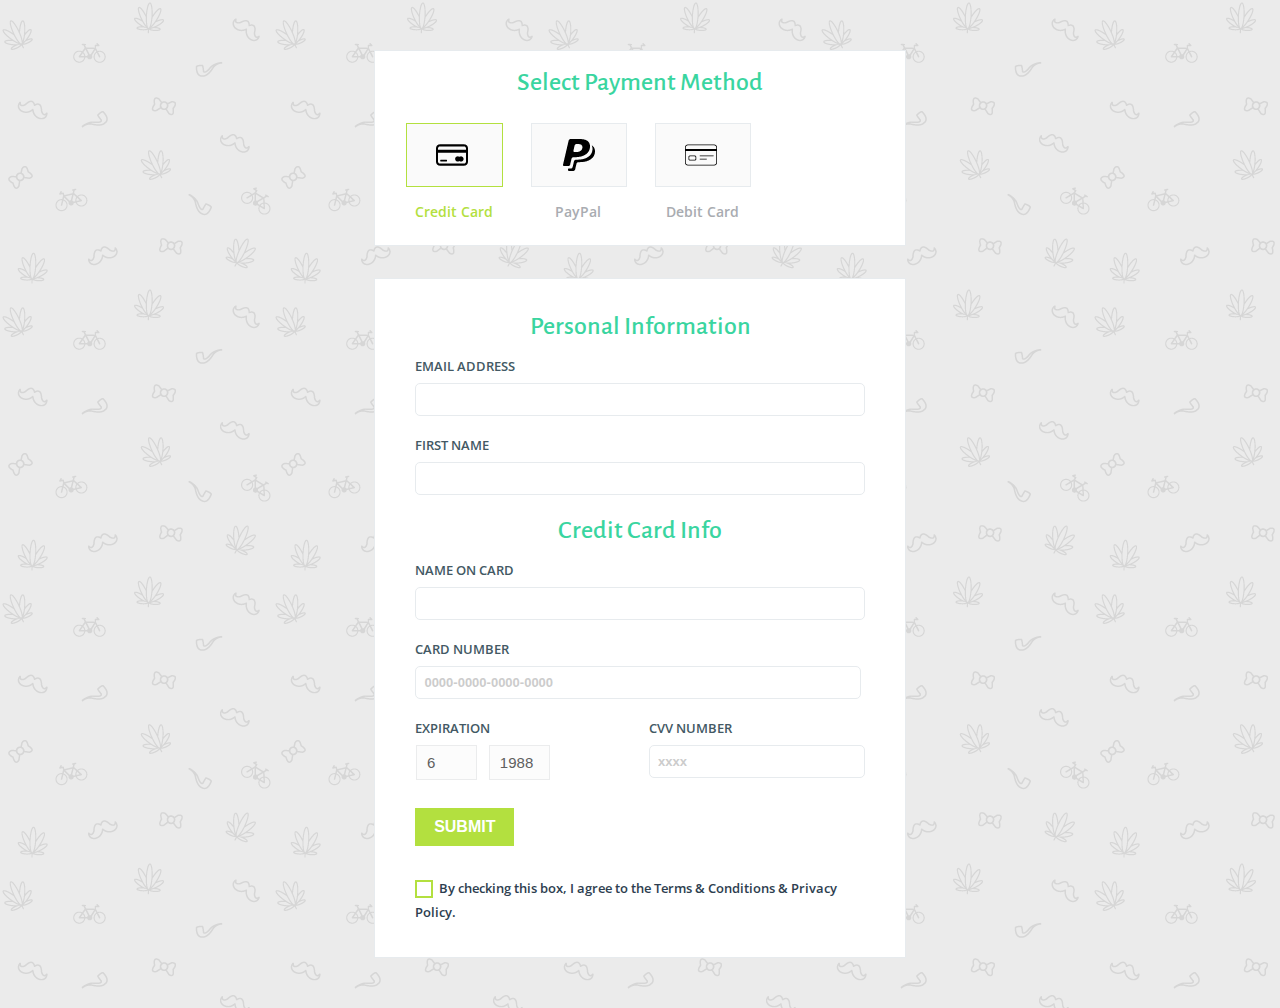
<file: checkout.html>
<!DOCTYPE html>
<html>
<head>
<title>Sydney Project Management Group</title>
<!-- for-mobile-apps -->
<meta name="viewport" content="width=device-width, initial-scale=1">
<meta http-equiv="Content-Type" content="text/html; charset=utf-8" />
<meta name="keywords" content="Payment Form Widget Responsive web template, Bootstrap Web Templates, Flat Web Templates, Android Compatible web template, 
Smartphone Compatible web template, free webdesigns for Nokia, Samsung, LG, SonyEricsson, Motorola web design" />
<script type="application/x-javascript"> addEventListener("load", function() { setTimeout(hideURLbar, 0); }, false);
		function hideURLbar(){ window.scrollTo(0,1); } </script>
<!-- //for-mobile-apps -->
<link href="css/style.css" rel="stylesheet" type="text/css" media="all" />
<link href='//fonts.googleapis.com/css?family=Fugaz+One' rel='stylesheet' type='text/css'>
<link href='//fonts.googleapis.com/css?family=Alegreya+Sans:400,100,100italic,300,300italic,400italic,500,500italic,700,700italic,800,800italic,900,900italic' rel='stylesheet' type='text/css'>
<link href='//fonts.googleapis.com/css?family=Open+Sans:400,300,300italic,400italic,600,600italic,700,700italic,800,800italic' rel='stylesheet' type='text/css'>
<script type="text/javascript" src="js/jquery.min.js"></script>
</head>
<body>
	<div class="main">		
		<div class="content">
			
			<script src="js/easyResponsiveTabs.js" type="text/javascript"></script>
					<script type="text/javascript">
						$(document).ready(function () {
							$('#horizontalTab').easyResponsiveTabs({
								type: 'default', //Types: default, vertical, accordion           
								width: 'auto', //auto or any width like 600px
								fit: true   // 100% fit in a container
							});
						});
						
					</script>
						<div class="sap_tabs">
							<div id="horizontalTab" style="display: block; width: 100%; margin: 0px;">
								<div class="pay-tabs">
									<h2>Select Payment Method</h2>
									  <ul class="resp-tabs-list">
										  <li class="resp-tab-item" aria-controls="tab_item-0" role="tab"><span><label class="pic1"></label>Credit Card</span></li>										 
										  <li class="resp-tab-item" aria-controls="tab_item-2" role="tab"><span><label class="pic4"></label>PayPal</span></li> 
										  <li class="resp-tab-item" aria-controls="tab_item-3" role="tab"><span><label class="pic2"></label>Debit Card</span></li>
										  <div class="clear"></div>
									  </ul>	
								</div>
								<div class="resp-tabs-container">
									<div class="tab-1 resp-tab-content" aria-labelledby="tab_item-0">
										<div class="payment-info">
											<h3>Personal Information</h3>
											<form>
												<div class="tab-for">				
													<h5>EMAIL ADDRESS</h5>
														<input type="text" value="">
													<h5>FIRST NAME</h5>													
														<input type="text" value="">
												</div>			
											</form>
											<h3 class="pay-title">Credit Card Info</h3>
											<form>
												<div class="tab-for">				
													<h5>NAME ON CARD</h5>
														<input type="text" value="">
													<h5>CARD NUMBER</h5>													
														<input class="pay-logo" type="text" value="0000-0000-0000-0000" onfocus="this.value = '';" onblur="if (this.value == '') {this.value = '0000-0000-0000-0000';}" required="">
												</div>	
												<div class="transaction">
													<div class="tab-form-left user-form">
														<h5>EXPIRATION</h5>
															<ul>
																<li>
																	<input type="number" class="text_box" type="text" value="6" min="1" />	
																</li>
																<li>
																	<input type="number" class="text_box" type="text" value="1988" min="1" />	
																</li>
																
															</ul>
													</div>
													<div class="tab-form-right user-form-rt">
														<h5>CVV NUMBER</h5>													
														<input type="text" value="xxxx" onfocus="this.value = '';" onblur="if (this.value == '') {this.value = 'xxxx';}" required="">
													</div>
													<div class="clear"></div>
												</div>
												<input type="submit" value="SUBMIT">
											</form>
											<div class="single-bottom">
													<ul>
														<li>
															<input type="checkbox"  id="brand" value="">
															<label for="brand"><span></span>By checking this box, I agree to the Terms & Conditions & Privacy Policy.</label>
														</li>
													</ul>
											</div>
										</div>
									</div>									
									<div class="tab-1 resp-tab-content" aria-labelledby="tab_item-2">
										<div class="payment-info">
											<h3>PayPal</h3>
											<h4>Already Have A PayPal Account?</h4>
											<div class="login-tab">
												<div class="user-login">
													<h2>Login</h2>
													
													<form>
														<input type="text" value="name@email.com" onfocus="this.value = '';" onblur="if (this.value == '') {this.value = 'name@email.com';}" required="">
														<input type="password" value="PASSWORD" onfocus="this.value = '';" onblur="if (this.value == '') {this.value = 'PASSWORD';}" required="">
															<div class="user-grids">
																<div class="user-left">
																	<div class="single-bottom">
																			<ul>
																				<li>
																					<input type="checkbox"  id="brand1" value="">
																					<label for="brand1"><span></span>Remember me?</label>
																				</li>
																			</ul>
																	</div>
																</div>
																<div class="user-right">
																	<input type="submit" value="LOGIN">
																</div>
																<div class="clear"></div>
															</div>
													</form>
												</div>
											</div>
										</div>
									</div>
									<div class="tab-1 resp-tab-content" aria-labelledby="tab_item-3">	
										<div class="payment-info">
											
											<h3 class="pay-title">Dedit Card Info</h3>
											<form>
												<div class="tab-for">				
													<h5>NAME ON CARD</h5>
														<input type="text" value="">
													<h5>CARD NUMBER</h5>													
														<input class="pay-logo" type="text" value="0000-0000-0000-0000" onfocus="this.value = '';" onblur="if (this.value == '') {this.value = '0000-0000-0000-0000';}" required="">
												</div>	
												<div class="transaction">
													<div class="tab-form-left user-form">
														<h5>EXPIRATION</h5>
															<ul>
																<li>
																	<input type="number" class="text_box" type="text" value="6" min="1" />	
																</li>
																<li>
																	<input type="number" class="text_box" type="text" value="1988" min="1" />	
																</li>
																
															</ul>
													</div>
													<div class="tab-form-right user-form-rt">
														<h5>CVV NUMBER</h5>													
														<input type="text" value="xxxx" onfocus="this.value = '';" onblur="if (this.value == '') {this.value = 'xxxx';}" required="">
													</div>
													<div class="clear"></div>
												</div>
												<input type="submit" value="SUBMIT">
											</form>
											<div class="single-bottom">
													<ul>
														<li>
															<input type="checkbox"  id="brand" value="">
															<label for="brand"><span></span>By checking this box, I agree to the Terms & Conditions & Privacy Policy.</label>
														</li>
													</ul>
											</div>
										</div>	
									</div>
								</div>	
							</div>
						</div>	

		</div>		
	</div>
</body>
</html>
</file>
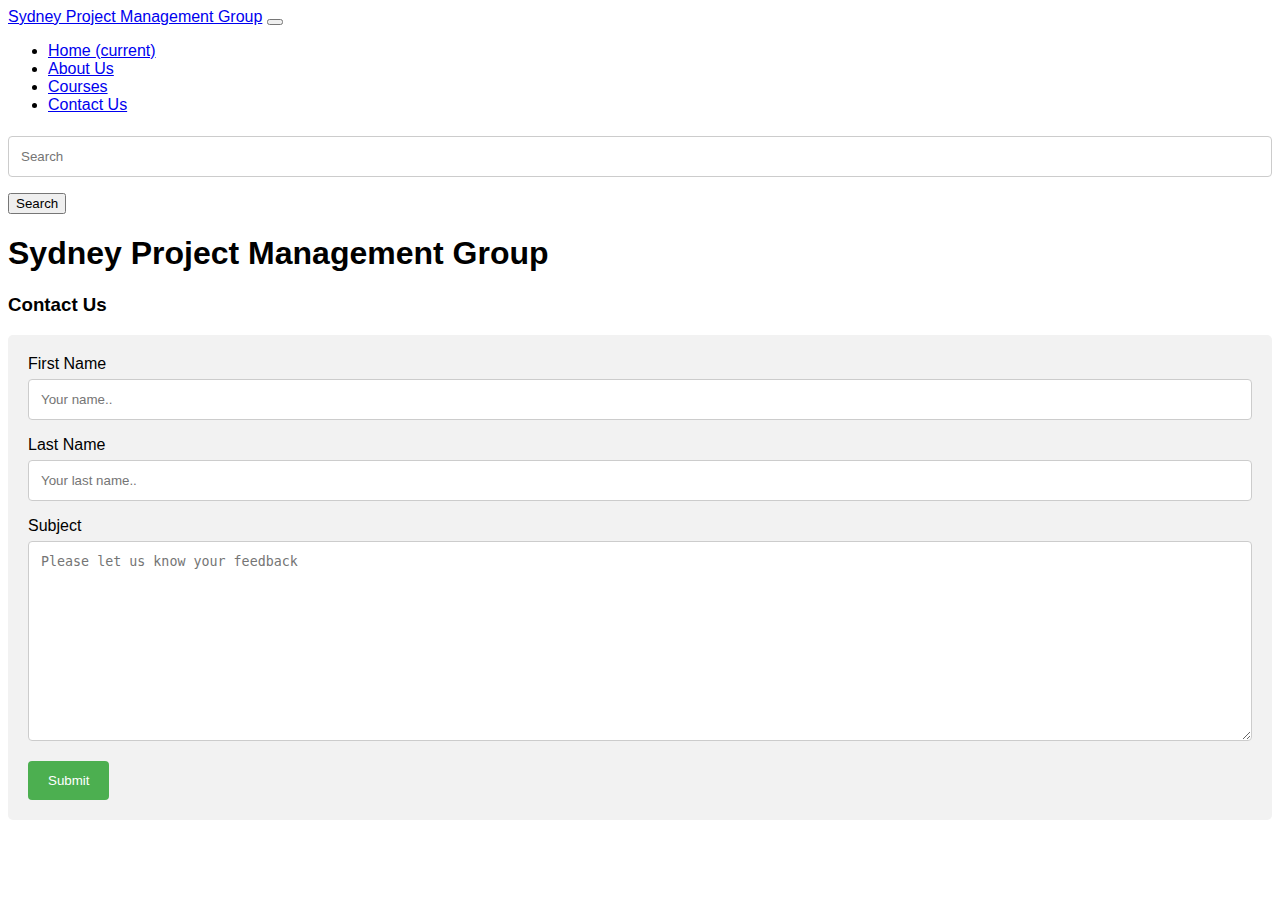
<file: contact.html>
<!DOCTYPE html>
<html>
<head>
<title>Sydney Project Management Group</title>
<!-- for-mobile-apps -->
<meta name="viewport" content="width=device-width, initial-scale=1">
<meta http-equiv="Content-Type" content="text/html; charset=utf-8" />
<script type="application/x-javascript"> addEventListener("load", function() { setTimeout(hideURLbar, 0); }, false);
		function hideURLbar(){ window.scrollTo(0,1); } </script>
<!-- //for-mobile-apps -->
<script type="text/javascript" src="js/jquery.min.js"></script>
<style>
body {font-family: Arial, Helvetica, sans-serif;}

input[type=text], select, textarea {
    width: 100%;
    padding: 12px;
    border: 1px solid #ccc;
    border-radius: 4px;
    box-sizing: border-box;
    margin-top: 6px;
    margin-bottom: 16px;
    resize: vertical;
}

input[type=submit] {
    background-color: #4CAF50;
    color: white;
    padding: 12px 20px;
    border: none;
    border-radius: 4px;
    cursor: pointer;
}

input[type=submit]:hover {
    background-color: #45a049;
}

.container {
    border-radius: 5px;
    background-color: #f2f2f2;
    padding: 20px;
}
</style>
</head>
<body>
	<nav class="navbar navbar-expand-lg navbar-dark bg-primary">
  <a class="navbar-brand" href="#">Sydney Project Management Group</a>
  <button class="navbar-toggler" type="button" data-toggle="collapse" data-target="#navbarColor01" aria-controls="navbarColor01" aria-expanded="false" aria-label="Toggle navigation">
    <span class="navbar-toggler-icon"></span>
  </button>

  <div class="collapse navbar-collapse" id="navbarColor01">
    <ul class="navbar-nav mr-auto">
      <li class="nav-item active">
        <a class="nav-link" href="index.html">Home <span class="sr-only">(current)</span></a>
      </li>
      <li class="nav-item">
        <a class="nav-link" href="about.html">About Us</a>
      </li>
      <li class="nav-item">
        <a class="nav-link" href="courses.html">Courses</a>
      </li>    
	<li class="nav-item">
        <a class="nav-link" href="#">Contact Us</a>
      </li>     
    </ul>
    <form class="form-inline my-2 my-lg-0">
      <input class="form-control mr-sm-2" type="text" placeholder="Search">
      <button class="btn btn-secondary my-2 my-sm-0" type="submit">Search</button>
    </form>
  </div>
</nav>
	
	
  <h1>Sydney Project Management Group</h1>
	<h3>Contact Us</h3>

<div class="container">
	<div class="jumbotron">
  <form>
    <label for="fname">First Name</label>
    <input type="text" id="fname" name="firstname" placeholder="Your name..">

    <label for="lname">Last Name</label>
    <input type="text" id="lname" name="lastname" placeholder="Your last name..">

    <label for="subject">Subject</label>
    <textarea id="subject" name="subject" placeholder="Please let us know your feedback" style="height:200px"></textarea>

    <input type="submit" value="Submit">
  </form>
	</div>
</div>
</body>
</html>
</file>
<file: css/style.css>
/* reset */
html,body,div,span,applet,object,iframe,h1,h2,h3,h4,h5,h6,p,blockquote,pre,a,abbr,acronym,address,big,cite,code,del,dfn,em,img,ins,kbd,q,s,samp,small,strike,strong,sub,sup,tt,var,b,u,i,dl,dt,dd,ol,nav ul,nav li,fieldset,form,label,legend,table,caption,tbody,tfoot,thead,tr,th,td,article,aside,canvas,details,embed,figure,figcaption,footer,header,hgroup,menu,nav,output,ruby,section,summary,time,mark,audio,video{margin:0;padding:0;border:0;font-size:100%;font:inherit;vertical-align:baseline;}
article, aside, details, figcaption, figure,footer, header, hgroup, menu, nav, section {display: block;}
ol,ul{list-style:none;margin:0px;padding:0px;}
blockquote,q{quotes:none;}
blockquote:before,blockquote:after,q:before,q:after{content:'';content:none;}
table{border-collapse:collapse;border-spacing:0;}
/* start editing from here */
a{text-decoration:none;}
.txt-rt{text-align:right;}/* text align right */
.txt-lt{text-align:left;}/* text align left */
.txt-center{text-align:center;}/* text align center */
.float-rt{float:right;}/* float right */
.float-lt{float:left;}/* float left */
.clear{clear:both;}/* clear float */
.pos-relative{position:relative;}/* Position Relative */
.pos-absolute{position:absolute;}/* Position Absolute */
.vertical-base{	vertical-align:baseline;}/* vertical align baseline */
.vertical-top{	vertical-align:top;}/* vertical align top */
nav.vertical ul li{	display:block;}/* vertical menu */
nav.horizontal ul li{	display: inline-block;}/* horizontal menu */
img{max-width:100%;}
/*end reset*/

body{
padding:0;
margin:0;
font-family: 'Open Sans', sans-serif;
background: url(../images/1.png) repeat;
}

h1,h2,h3,h4,h5,h6{
	margin:0;			   
}	
p{
	margin:0;
}
ul{
	margin:0;
	padding:0;
}
label{
	margin:0;
}
/*-- main --*/
.main {
    padding: 50px 0;
}
.main h1{
	font-size:35px;
	text-align:center;
	text-transform:uppercase;
	color:#B3E03F;
    margin-bottom: 25px;
	font-family: 'Fugaz One', cursive;
}
.content{
	width:40%;
	margin:0 auto;
}
p.footer {
    color: #3AD5A0;
    text-align: center;
    font-size: 14px;
    margin-top: 35px;
    font-weight: 600;
}
p.footer a{
	color:#3AD5A0;
}
p.footer a:hover{
	color: #B3E03F;	
}
/******** SAP ************/
.sap_tabs{
	clear:both;
	padding: 0em 0 0em;
}
.pay-tabs{
    margin: 0 0 2em 0;
    padding: 1em 1em 1.5em 1em;
    background: #fff;
    border: 1px solid #e7ebee;	
}
.pay-tabs h2{
    font-size: 26px;
    text-align: center;
    margin-bottom: 25px;
    color: #3AD5A0;
    font-weight: 500;
    font-family: 'Alegreya Sans', sans-serif;
}
.resp-tabs-list {
    list-style: none;
    margin: 0 0 0em 0;
    padding: 0;
}
.resp-tab-item{
    font-size: 14px;
    text-decoration: none;
    color: #a9acb1;
	font-weight:600;
    cursor: pointer;
	text-align: center;
	list-style: none;
	outline: none;
	-webkit-transition: all 0.3s ease-out;
	-moz-transition: all 0.3s ease-out;
	-ms-transition: all 0.3s ease-out;
	-o-transition: all 0.3s ease-out;
	transition: all 0.3s ease-out;
	text-transform:capitalize;
	display: inline-block;
    margin: 0 4%;
    float: left;
    width: 17%;
}
.resp-tab-active{
    color: #B3E03F;
}
.resp-tabs-container {
	padding: 0px;
	clear: left;
    padding: 2em 2.5em;
    background: #fff;
    border: 1px solid #e7ebee;	
}
h2.resp-accordion {
	cursor: pointer;
	padding: 5px;
	display: none;
}
.resp-tab-content {
	display: none;
}
.resp-content-active, .resp-accordion-active {
   display: block;
}
li.resp-tab-item span .pic1{
    background: url(../images/pic2.png) no-repeat 38px 15px #fafafa !important;

}
li.resp-tab-item span .pic2{
    background: url(../images/pic3.png) no-repeat 38px 15px #fafafa !important;

}
li.resp-tab-item span .pic3{
    background: url(../images/pic1.png) no-repeat 14px 15px #fafafa !important;

}
li.resp-tab-item span .pic4{
    background: url(../images/pic4.png) no-repeat 38px 15px #fafafa !important;
}
li.resp-tab-item span .pic1,li.resp-tab-item span .pic2,li.resp-tab-item span .pic3,li.resp-tab-item span .pic4{
    width: 100%;
    height: 32px;
    display: block;
    border: 1px solid #e7ebee;
    padding: 15px 0px;
    margin-bottom: 15px;
	cursor:pointer;	
}
li.resp-tab-item.resp-tab-active span label {
    border: 1px solid #B3E03F;
}
.payment-info h3{
    font-size: 26px;
    text-align: center;
    margin-bottom: 15px;
    color: #3AD5A0;
    font-weight: 500;
    font-family: 'Alegreya Sans', sans-serif;
}
.tab-for input[type="text"] {
    width:96%;
    padding: 8px;
    font-size: 13px;
    font-weight: 600;
    border: 1px solid #e7ebee;
    outline: none;
    color: #ccc;
    border-radius: 5px;
    margin-bottom: 20px;
    transition:0.5s all;
	-webkit-transition:0.5s all;
	-moz-transition:0.5s all;
	-o-transition:0.5s all;
	-ms-transition:0.5s all;
}
.tab-for h5 ,.tab-form-left h5,.tab-form-right h5{
    color: #435964;
    font-size: 13px;
    text-transform: uppercase;
    margin: 0 0 8px 0;
    font-weight: 600;
}
.tab-for input[type="text"]:hover{
	border: 1px solid #B3E03F;
    transition:0.5s all;
	-webkit-transition:0.5s all;
	-moz-transition:0.5s all;
	-o-transition:0.5s all;
	-ms-transition:0.5s all;
}
input.pay-logo{
    width: 89.5% !important;
    padding: 8px 45px 8px 8px !important;
    background: url(../images/visa.png) no-repeat 507px 5px;
}
.tab-form-left {
    float: left;
    width: 48%;
}
.user-form ul li {
    list-style-type: none;
    display: inline-block;
    width: 23%;
    margin-right: 9%;
}
.text_box {
    display: inline;
    width: 60px;
    padding: 3px 5px;
    outline: none;
    margin-left: 1%;
    font-size: 20px;
    color: #444;
    width: 100%;
    color: #606060;
    font-size: 15px;
    padding: 8px 0 8px 10px;
    border: none;
    outline: none;
    background: #fff;
    transition: 0.5s all;
    -webkit-transition: 0.5s all;
    -moz-transition: 0.5s all;
    -o-transition: 0.5s all;
    -ms-transition: 0.5s all;
}
input.text_box {
    background: #fcfcfc;
    border: 1px solid #ebeced;
}
.tab-form-right {
    float: right;
    width: 48%;
}
.tab-form-right input[type="text"] {
    width:92%;
    padding: 8px;
    font-size: 13px;
    font-weight: 600;
    border: 1px solid #e7ebee;
    outline: none;
    color: #ccc;
    border-radius: 5px;
    margin-bottom: 30px;
    transition:0.5s all;
	-webkit-transition:0.5s all;
	-moz-transition:0.5s all;
	-o-transition:0.5s all;
	-ms-transition:0.5s all;
}
.tab-form-right input[type="text"]:hover{
	border: 1px solid #B3E03F;
    transition:0.5s all;
	-webkit-transition:0.5s all;
	-moz-transition:0.5s all;
	-o-transition:0.5s all;
	-ms-transition:0.5s all;
}
.payment-info form input[type="submit"] {
    background: #B3E03F;
    color: #FFFFFF;
    text-align: center;
    padding: 10px 0;
    border: none;
    font-size: 16px;
    outline: none;
    width: 22%;
    cursor: pointer;
    font-weight: 600;
	margin-bottom:30px;
    transition: 0.5s all;
    -webkit-transition: 0.5s all;
    -moz-transition: 0.5s all;
    -o-transition: 0.5s all;
    -ms-transition: 0.5s all;
}
.payment-info form input[type="submit"]:hover{
    background: #3AD5A0;
    transition: 0.5s all;
    -webkit-transition: 0.5s all;
    -moz-transition: 0.5s all;
    -o-transition: 0.5s all;
    -ms-transition: 0.5s all;
}

.single-bottom ul li{
	list-style:none;
	padding:0px;
}
.single-bottom ul li input[type="checkbox"] {
  display: none;
}
.single-bottom ul li input[type="checkbox"]+label {
    position: relative;
    padding-left: 31px;
    border: none;
    outline: none;
    font-size: 13px;
    color: #2d3e50;
	font-weight:600;
	line-height:1.8em;
}
.single-bottom ul li input[type="checkbox"]+label span:first-child {
	width: 14px;
    height: 14px;
    display: inline-block;
    border: 2px solid #B3E03F;
    position: absolute;
    left: 0;
    top: 1px;
}
.single-bottom ul li input[type="checkbox"]:checked+label span:first-child:before {
  content: "";
  background:url(../images/11.png)no-repeat;
  position: absolute;
    left: -1px;
    top: 0px;
  font-size: 10px;
  width:16px;
  height:16px;
  }
.radio {
	position: relative;
	display:inline-block;
	margin-left:15px;
}
.radio:first-child {
	margin-left: 0;
	margin: 0;
}
.radio {
	padding-left:22px;
	line-height: 28px;
	color: #404040;
	cursor: pointer;
}
.radio  input[type="radio"]{
	position: absolute;
	left: -9999px;
}
.radio-btns label {
  font-size: 14px;
  color: #000;
  padding: 0px 0 0 10px;
  font-weight:600;
  }
.radio i {
	position: absolute;
	top:5px;
	left: 0;
	display: block;
    width: 12px;
    height: 12px;
	outline: none;
  border:3px solid #B5E045;
  background: #fff;
	cursor:pointer;
}
.radio i {
	border-radius: 50%;
}
.radio input + i:after {
	position: absolute;
	opacity: 0;
	transition: opacity 0.1s;
	-o-transition: opacity 0.1s;
	-ms-transition: opacity 0.1s;
	-moz-transition: opacity 0.1s;
	-webkit-transition: opacity 0.1s;
}
 .radio input + i:after {
	content: '';
	top: 6px;
	left: 7px;
	width: 5px;
	height: 5px;
	border-radius: 50%;
	-webkit-border-radius: 50%;
	-moz-border-radius: 50%;
	-o-border-radius: 50%;
}
.radio input:checked + i:after{
	opacity: 1;
}

label.checkbox {
	width: 28%;
	floaT: left;
}
/*** normal state ***/
.radio i {
	transition: border-color 0.3s;
	-o-transition: border-color 0.3s;
	-ms-transition: border-color 0.3s;
	-moz-transition: border-color 0.3s;
	-webkit-transition: border-color 0.3s;
}
/*** checked state ***/
.radio input + i:after {
  content: '';
  background: url("../images/tick-mark1.png") no-repeat center;
  top: 1px;
  left: 1px;
  width: 9px;
  height: 9px;
  text-align: center;
}
.radio input:checked + i {
  border:3px solid #B5E045;
  background: #fff;
}
.swit{
	float:left;
	width:50%;
}
.check_box {
    margin-bottom: 5px;
}
.payment-info a{
	padding:8px 10px;
	font-size:14px;
	color:#fff;
	font-weight:600;
	text-transform:uppercase;
	background:#B5E045;
}
.payment-info a:hover{
    background: #3AD5A0;	
}

.radio-btns{
    margin-bottom: 30px;
}
.login-tab{
    margin-top: 15px;
}
.user-login h2 {
  margin: 0 0 18px 0;
  color: #424448;
  font-size: 24px;
  text-align: center;
  font-weight: bold;
}
.graph-header h3{
  margin: 0 0 18px 0;
  color: #424448;
  font-size: 24px;
  text-align: center;
  font-weight: bold;
}
.graph-grid{
  background: #fff;
  padding: 42px 20px;
  margin:15px 0;
}
.con-btm-l{
float:left;
width:46%;
}
.con-btm-r{
  float: left;
  width: 51.5%;
  margin-left: 2.5%;
}
.con-btm-right {
  padding-right: 0;
}
.user-login form input[type="text"], .user-login form input[type="password"] {
  margin: 0 0 24px 0;
  background: #fcfcfc;
    width: 94%;
  padding: 12px 15px;
  font-size: 14px;
  font-weight: bold;
  border: 1px solid #ebeced;
  outline: none;
  color: #D7D7D7;
}
.user-login form{
    margin-top: 22px;
}
.user-left i {
  font-style: normal;
  vertical-align: text-bottom;
  font-size: 14px;
  font-weight: bold;
  margin-left: 5px;
}
.user-left {
  width: 61%;
  float: left;
}
.user-right  {
  width: 21%;
  float: right;
}
.user-right input[type="submit"] {
   background: #ed5564;
   font-weight: bold;
   font-size: 16px;
   color: #ffffff;
   padding: 10px 25px;
   border: none;
    width: 100% !important;
	transition:0.5s all;
	-webkit-transition:0.5s all;
	-moz-transition:0.5s all;
	-o-transition:0.5s all;
	-ms-transition:0.5s all;
}
.user-right input[type="submit"]:hover {
background:#28b08a;
transition:0.5s all;
	-webkit-transition:0.5s all;
	-moz-transition:0.5s all;
	-o-transition:0.5s all;
	-ms-transition:0.5s all;
}
.payment-info h4 {
    font-size: 14px;
    text-align: center;
    color: #000;
}
/*-- responsive media queries --*/
@media (max-width: 1440px){
	li.resp-tab-item span .pic3 {
		background: url(../images/pic1.png) no-repeat 8px 15px #fafafa !important;
	}
	li.resp-tab-item span .pic1 {
		background: url(../images/pic2.png) no-repeat 29px 15px #fafafa !important;
	}
	li.resp-tab-item span .pic4 {
		background: url(../images/pic4.png) no-repeat 31px 15px #fafafa !important;
	}
	li.resp-tab-item span .pic2 {
		background: url(../images/pic3.png) no-repeat 29px 15px #fafafa !important;
	}	
}
@media (max-width: 1366px){
	.content {
		width: 41.5%;
		margin: 0 auto;
	}	
	input.pay-logo {
		width: 88.5% !important;
	}
}
@media (max-width: 1280px){
	.resp-tab-item {
		margin: 0 3%;
		width: 19%;
	}
	input.pay-logo {
		width: 87% !important;
	}	
	.single-bottom ul li input[type="checkbox"]+label {
		padding-left: 24px;
	}
}
@media (max-width: 1080px){
	.content {
		width: 48.5%;
		margin: 0 auto;
	}
	.tab-form-right input[type="text"] {
		width: 91%;
	}
	.user-form ul li {
		width: 26%;
	}	
}
@media (max-width: 1024px){
	.content {
		width: 49.5%;
		margin: 0 auto;
	}	
	.swit {
		float: left;
		width: 44%;
		margin-right: 6%;
	}
}
@media (max-width: 991px){
	.pay-tabs h2 ,.payment-info h3{
		font-size: 22px;
	}
	.resp-tab-item {
		margin: 0 2%;
		width: 21%;
	}	
	.user-form ul li {
		width: 29%;
	}
	.swit {
		margin-right: 12%;
	}
	.swit:nth-child(2) {
		margin: 0;
	}
}
@media (max-width: 800px){
	.content {
		width: 60%;
		margin: 0 auto;
	}
	input.pay-logo {
		width: 85% !important;
	}
	.tab-for input[type="text"] {
		width: 95%;
	}
	.tab-form-right input[type="text"] {
		width: 90%;
	}
	.radio-btns label {
		font-size: 13px;
		color: #000;
		padding: 0px 0 0 2px;
		font-weight: 600;
	}
	.radio i {
		top: 6px;
	}	
	.user-login form input[type="text"], .user-login form input[type="password"] {
		width: 92%;
	}
	.resp-tab-item {
		font-size: 13px;
	}
	.payment-info form input[type="submit"] {
		font-size: 14px;
	}
	.payment-info h4 {
		font-size: 13px;
	}
	.main h1 {
		font-size: 30px;
	}
}
@media (max-width: 768px){
	.content {
    width: 61%;
	}
}
@media (max-width: 736px){
	.content {
		width: 64%;
	}	
}
@media (max-width: 667px){
	.content {
		width: 71.5%;
	}	
}
@media (max-width: 640px){
	.content {
		width: 74.5%;
	}
	.tab-form-right input[type="text"] {
		width: 89%;
	}
	p.footer {
		font-size: 13px;
	}
}
@media (max-width: 600px){
	.content {
		width: 79.5%;
	}	
}
@media (max-width: 568px){
	.content {
		width: 83.5%;
	}	
}
@media (max-width: 480px){
	.content {
		width: 92%;
	}
	li.resp-tab-item span .pic3 {
		background: url(../images/pic1.png) no-repeat 5px 15px #fafafa !important;
	}
	li.resp-tab-item span .pic1 {
		background: url(../images/pic2.png) no-repeat 26px 15px #fafafa !important;
	}
	li.resp-tab-item span .pic4 {
		background: url(../images/pic4.png) no-repeat 27px 15px #fafafa !important;
	}
	li.resp-tab-item span .pic2 {
		background: url(../images/pic3.png) no-repeat 25px 15px #fafafa !important;
	}
	.user-form ul li {
		width: 34%;
	}
	.tab-form-right {
		float: right;
		width: 45%;
	}
	p.footer {
		font-size: 13px;
		line-height: 1.8em;
		width: 92%;
		margin: 30px auto 0 auto;
	}
	.resp-tabs-container {
		padding: 1em 1em;
	}
	.tab-form-right input[type="text"] {
		width: 88%;
	}
	.main h1 {
		font-size: 25px;
	}	
}
@media (max-width: 414px){
	.resp-tab-item {
		margin: 0 6%;
		width: 38%;
	}
	li.resp-tab-item span .pic1 {
		background: url(../images/pic2.png) no-repeat 46px 15px #fafafa !important;
	}
	li.resp-tab-item span .pic3 {
		background: url(../images/pic1.png) no-repeat 27px 15px #fafafa !important;
	}
	li.resp-tab-item span .pic4 {
		background: url(../images/pic4.png) no-repeat 50px 15px #fafafa !important;
	}
	li.resp-tab-item span .pic2 {
		background: url(../images/pic3.png) no-repeat 46px 15px #fafafa !important;
	}	
	li.resp-tab-item:nth-child(3) ,li.resp-tab-item:nth-child(4){
		margin-top: 25px;
	}
	.tab-for input[type="text"] {
		width: 94%;
	}
	input.pay-logo {
		width: 83% !important;
	}
	.tab-form-right input[type="text"] {
		width: 86%;
	}
	.swit {
		float: left;
		width: 48%;
		margin-right: 4%;
	}
	.swit:nth-child(2) {
		margin: 0;
	}
	.user-login form input[type="text"], .user-login form input[type="password"] {
		width: 90%;
	}
}
@media (max-width: 384px){
	input.pay-logo {
		width: 81% !important;
	}
	.user-form ul li {
		width: 37%;
	}	
	li.resp-tab-item span .pic1 {
		background: url(../images/pic2.png) no-repeat 42px 15px #fafafa !important;
	}
	li.resp-tab-item span .pic3 {
		background: url(../images/pic1.png) no-repeat 20px 15px #fafafa !important;
	}
	li.resp-tab-item span .pic4 {
		background: url(../images/pic4.png) no-repeat 44px 15px #fafafa !important;
	}
	li.resp-tab-item span .pic2 {
		background: url(../images/pic3.png) no-repeat 42px 15px #fafafa !important;
	}
	.swit {
		float: left;
		width: 100%;
		margin-right: 0;
	}
	.user-login form input[type="text"], .user-login form input[type="password"] {
		width: 89%;
	}
}
@media (max-width: 375px){
	
}
@media (max-width: 320px){
	.main h1 {
		font-size: 20px;
	}
	.main {
		padding: 45px 0;
	}
	.pay-tabs h2, .payment-info h3 {
		font-size: 19px;
	}
	li.resp-tab-item span .pic1, li.resp-tab-item span .pic2, li.resp-tab-item span .pic3, li.resp-tab-item span .pic4 {
		padding: 12px 0px;
	}
	li.resp-tab-item span .pic1 {
		background: url(../images/pic2.png) no-repeat 32px 13px #fafafa !important;
	}
	li.resp-tab-item span .pic3 {
		background: url(../images/pic1.png) no-repeat 10px 11px #fafafa !important;
	}
	li.resp-tab-item span .pic4 {
		background: url(../images/pic4.png) no-repeat 34px 12px #fafafa !important;
	}
	li.resp-tab-item span .pic2 {
		background: url(../images/pic3.png) no-repeat 30px 12px #fafafa !important;
	}
	.pay-tabs {
		margin: 0 0 1.5em 0;
	}
	.tab-for input[type="text"] {
		width: 92%;
	}
	input.pay-logo {
		width: 76.5% !important;
	}
	.payment-info form input[type="submit"] {
		width: 32%;
	 margin-bottom: 19px;
	}	
	.tab-form-left {
		float: left;
		width: 100%;
	}
	.user-form ul li {
		width: 42.5%;
		margin-right: 6.5%;
	}
	.tab-form-right {
		float: right;
		width: 100%;
		margin-top: 20px;
	}
	.tab-form-right input[type="text"] {
		width: 92%;
	}
	.user-right {
		width: 30%;
	}
	.payment-info form input[type="submit"] {
		padding: 7px 0;
	}
	p.footer {
		margin: 20px auto 0 auto;
	}
}
</file>
